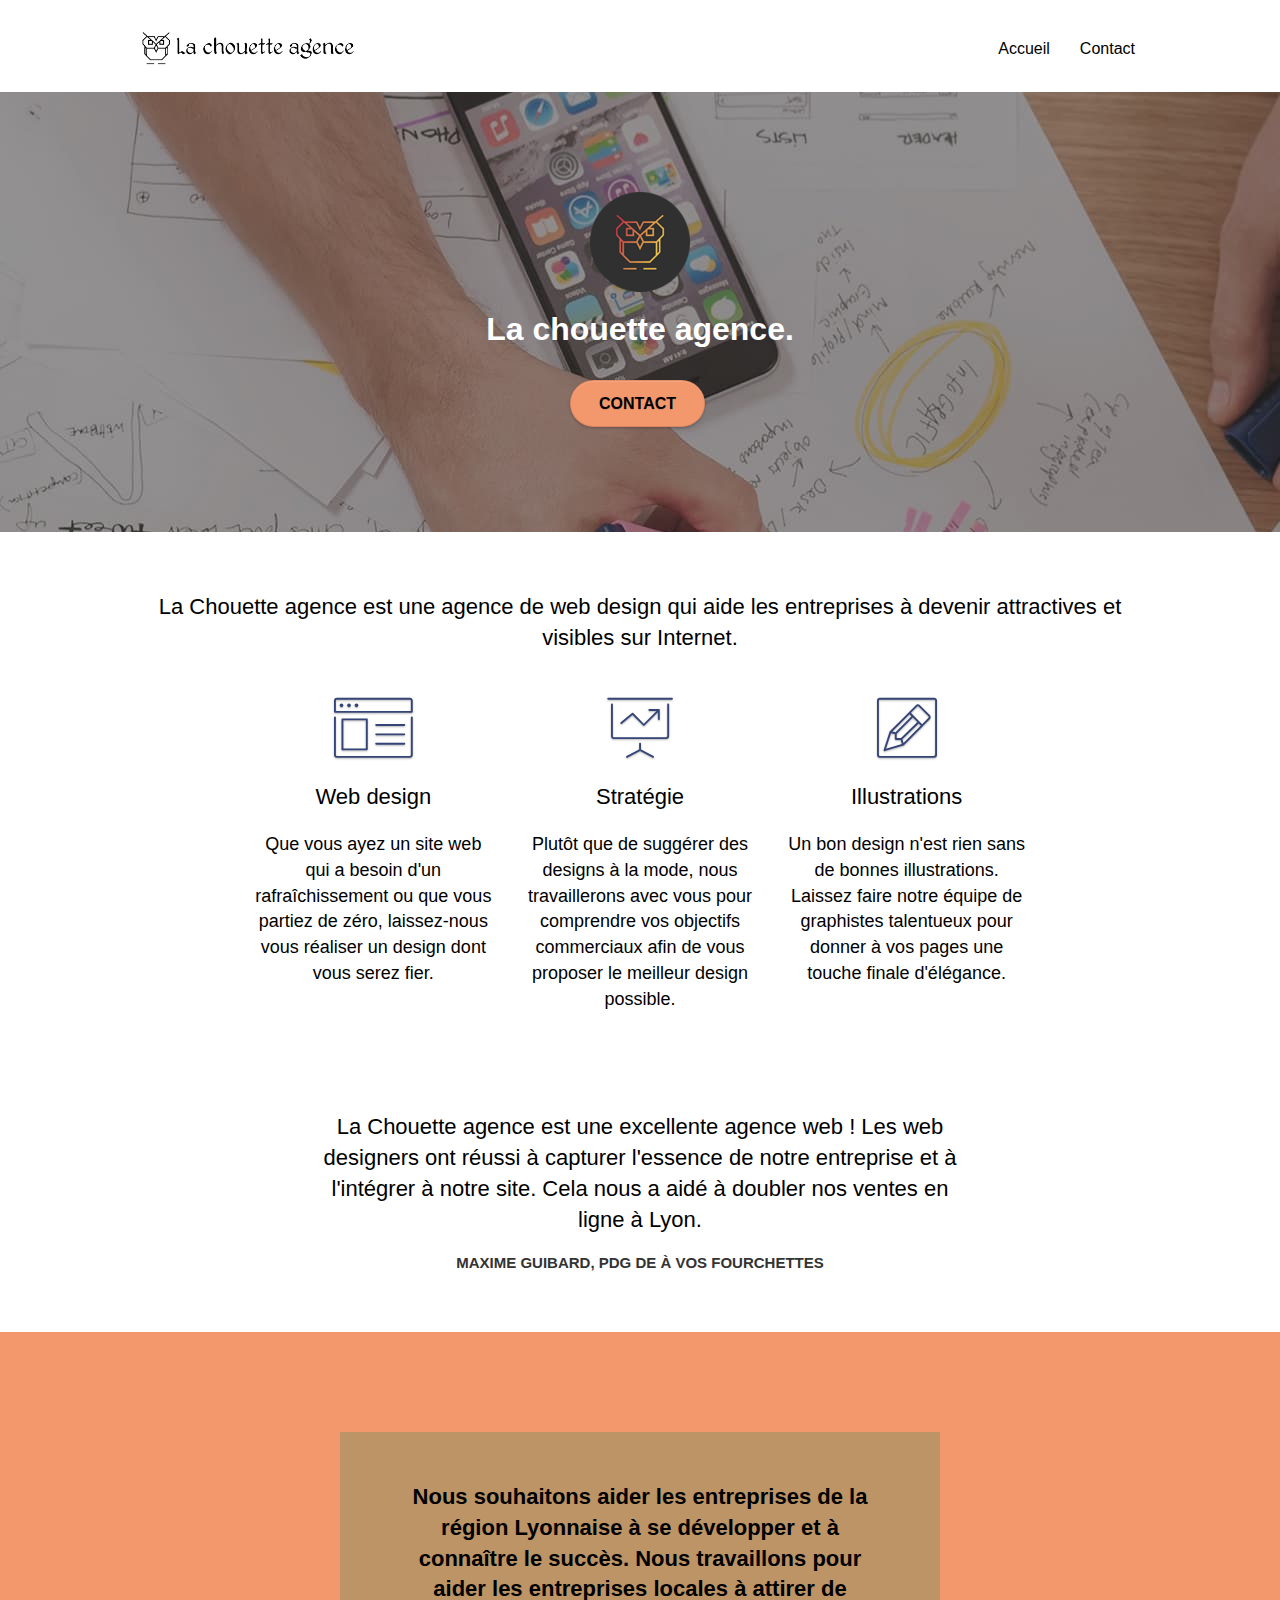
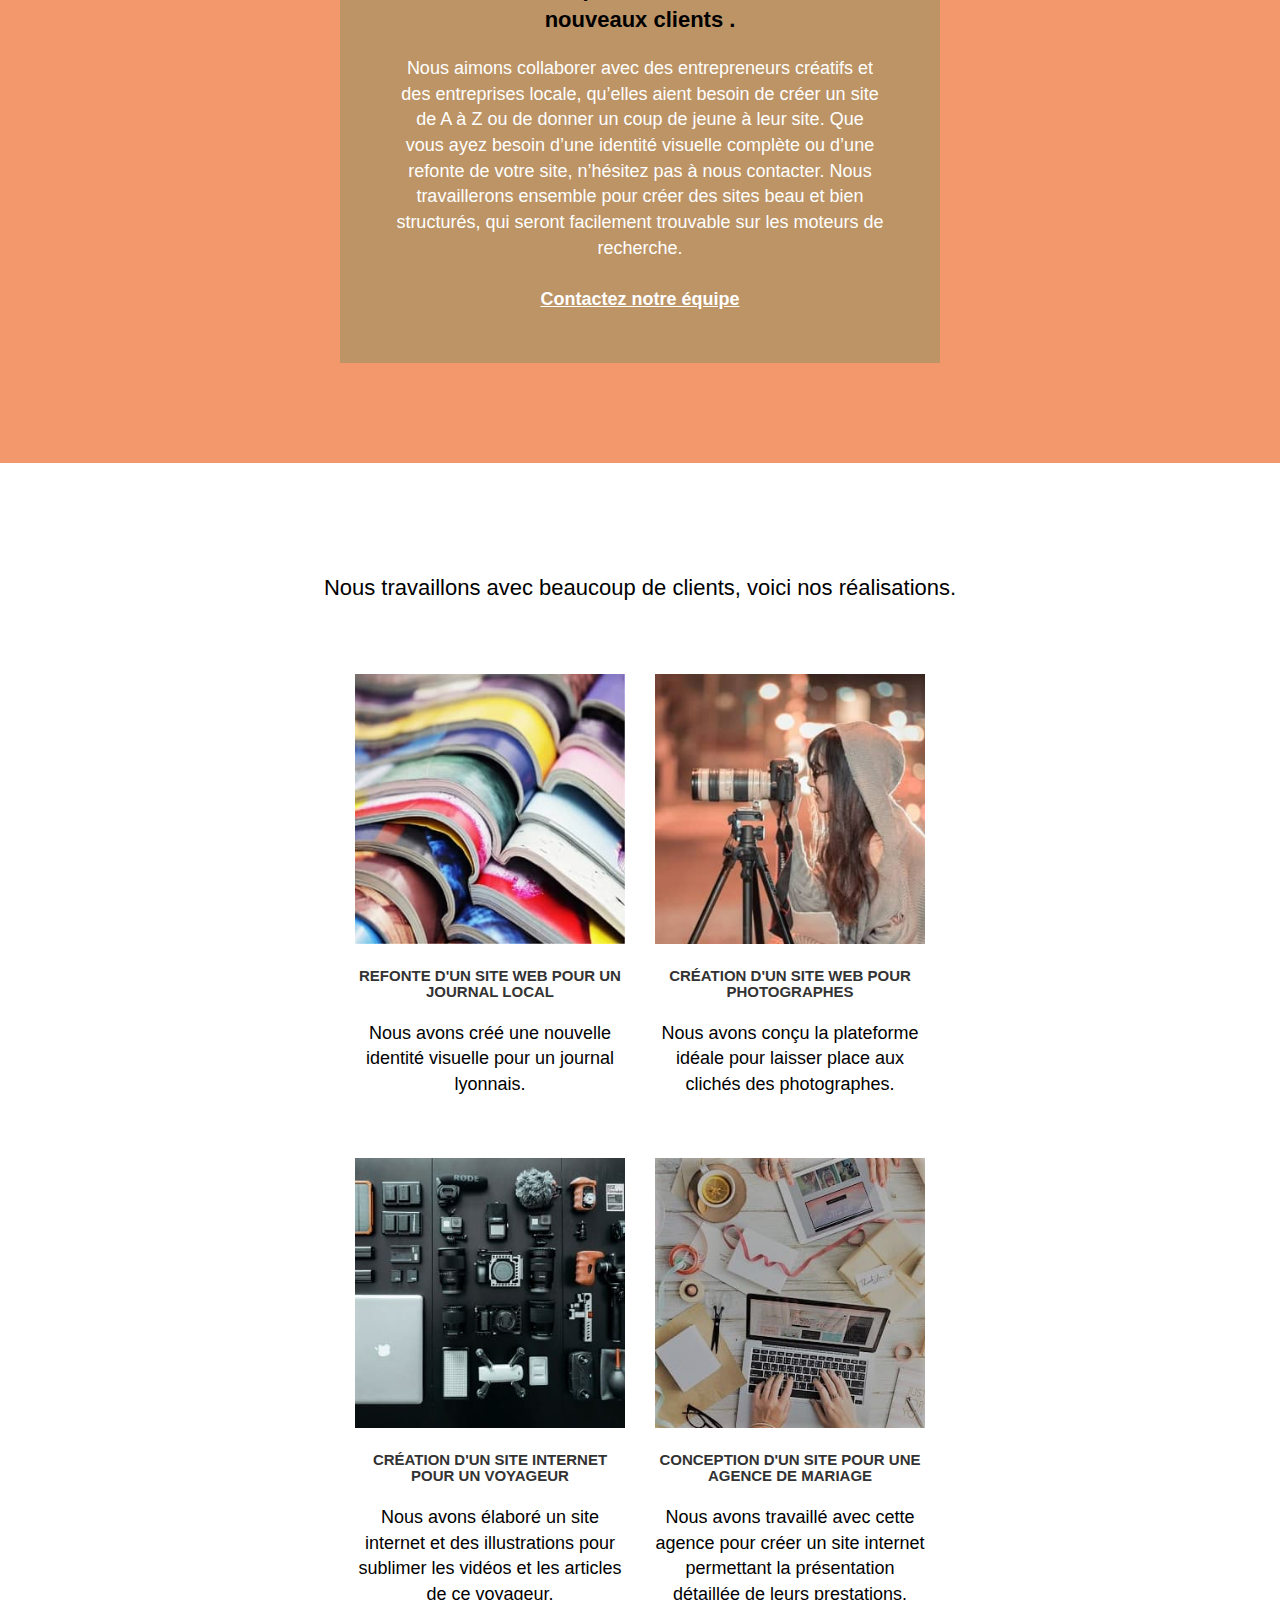
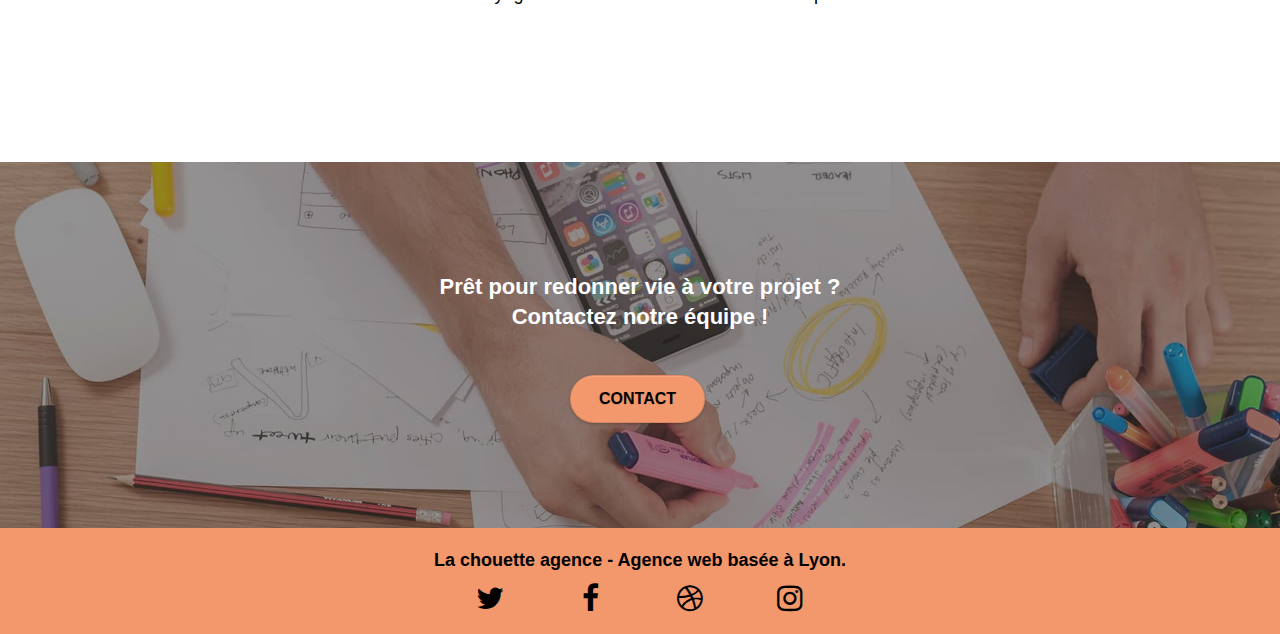
<file: index.html>
<!doctype html>
<!-- Erreur : lien non déclaré  : OK -->
<html lang="Fr">

<head>
    <meta charset="utf-8">
    <!-- Warning : problème de Keyword (localisation...) -->
    <meta name="keywords" content="seo, google, site web, site internet, agence design paris, agence design, agence design,agence design,agence design,agence design,agence design,agence design,agence design,agence design">
    <!-- Warning : Description incomplète : OK -->
    <meta name="description" content="La Chouette agence est une agence de web design qui aide les entreprises à devenir attractives et visibles sur Internet.">
    <meta name="viewport" content="width=device-width, initial-scale=1.0, viewport-fit=cover">
    <link rel="shortcut icon" type="image/jpg" href="favicon.jpg">

    <link rel="stylesheet" type="text/css" href="./css/bootstrap.min.css">
    <link rel="stylesheet" type="text/css" href="style.min.css">
    <link rel="stylesheet" type="text/css" href="./css/font-awesome.min.css">
    <link rel="stylesheet" type="text/css" href="./css/et-line.min.css">


    <script src="./js/jquery-2.1.0.min.js"></script>
    <script src="./js/bootstrap.min.js"></script>
    <script src="./js/blocs.min.js"></script>
    <script src="./js/jquery.touchSwipe.min.js" defer></script>
    <script src="./js/gmaps.min.js"></script>

    <!-- Warning : pas de titre page déclaré  : OK -->
    <title>La chouette agence - Accueil</title>


    <!-- Analytics -->

    <!-- Analytics END -->

</head>

<body>
    <!-- Principal conteneur -->
    <div class="page-container">

        <!-- bloc-0 -->
        <div class="bloc bgc-white l-bloc " id="bloc-0">
            <div class="container bloc-sm">

                <nav class="navbar row">
                    <div class="navbar-header">
                        <!-- Warning : Keywords en black hat  : OK -->
                        <a class="navbar-brand" href="index.html"><img src="img/la-chouette-agence.png" alt="paris web design logo agence web meilleure agence" height="40" /></a>
                        <!-- Warning : Keywords en black hat  : OK -->
                        <button id="nav-toggle" type="button" class="ui-navbar-toggle navbar-toggle" data-toggle="collapse" data-target=".navbar-1">
					<span class="sr-only">Toggle navigation</span><span class="icon-bar"></span><span class="icon-bar"></span><span class="icon-bar"></span>
				</button>
                    </div>
                    <div class="collapse navbar-collapse navbar-1 special-dropdown-nav">
                        <ul class="site-navigation nav navbar-nav">
                            <li>
                                <a href="index.html">Accueil</a>
                            </li>
                            <!-- Warning : li vide -->
                            <li>

                            </li>
                            <li>
                                <!-- Warning : Nav non explicite (page 2), lien renommé : OK-->
                                <a href="page2.html">Contact</a>
                            </li>
                        </ul>
                    </div>
                </nav>
            </div>
        </div>
        <!-- bloc-0 END -->

        <!-- bloc-1-presentation -->
        <div class="bloc bgc-dark-slate-blue bg-banniere d-bloc bg-t-edge bloc-bg-texture texture-paper b-parallax" id="bloc-1-hero">
            <div class="container bloc-lg">
                <div class="row tight-width-whitespace">
                    <div class="col-sm-12">
                        <img src="img/logo.png" class="center-block image-resize-mode imglogo" width="100" alt="La chouette agence, agence web paris, création logo paris" />
                        <h1 class="text-center hero-bloc-text tc-white ">
                            La chouette agence.
                        </h1>
                        <div class="text-center">
                            <a href="page2.html" class="btn btn-lg btn-clean btn-rd cta-hero btn-atomic-tangerine" id="cta-hero">Contact</a>
                        </div>
                    </div>
                </div>
            </div>
        </div>
        <!-- bloc-1-presentation END -->

        <!-- bloc-2-services -->
        <div class="bloc bgc-white l-bloc" id="bloc-2-services">
            <div class="container bloc-md">
                <div class="row">
                    <div class="col-sm-12 text-center">
                        <!-- Warning : Image à remplacer par le texte correspondant  : OK -->
                        <h2 class="mg-md text-center">La Chouette agence est une agence de web design qui aide les entreprises à devenir attractives et visibles sur Internet.</h2>
                    </div>
                </div>
                <div class="row voffset-lg med-width-whitespace">
                    <div class="col-sm-4">
                        <div class="text-center">
                            <span class="et-icon-browser sm-shadow icon-dark-slate-blue icons icon-lg"></span>
                        </div>
                        <!-- Warning : Hiérarchie des titres non respectée (h3) = passage en h2  : OK -->
                        <h2 class="mg-md text-center">
                            Web design
                        </h2>
                        <p class="text-center ">
                            Que vous ayez un site web qui a besoin d'un rafraîchissement ou que vous partiez de zéro, laissez-nous vous réaliser un design dont vous serez fier.
                        </p>
                    </div>
                    <div class="col-sm-4">
                        <div class="text-center">
                            <span class="et-icon-presentation sm-shadow icon-dark-slate-blue icons icon-lg"></span>
                        </div>
                        <!-- Warning : Hiérarchie des titres non respectée (h3) = passage en h2  : OK -->
                        <h2 class="mg-md text-center">
                            Stratégie
                        </h2>
                        <p class="text-center ">
                            Plutôt que de suggérer des designs à la mode, nous travaillerons avec vous pour comprendre vos objectifs commerciaux afin de vous proposer le meilleur design possible.<br>
                        </p>
                    </div>
                    <div class="col-sm-4">
                        <div class="text-center">
                            <span class="et-icon-edit sm-shadow icon-dark-slate-blue icons icon-lg"></span>
                        </div>
                        <!-- Warning : Hiérarchie des titres non respectée (h3) = passage en h2  : OK -->
                        <h2 class="mg-md text-center">
                            Illustrations
                        </h2>
                        <p class="text-center ">
                            Un bon design n'est rien sans de bonnes illustrations. Laissez faire notre équipe de graphistes talentueux pour donner à vos pages une touche finale d'élégance.
                        </p>
                    </div>
                </div>
                <div class="row voffset-lg voffset">
                    <div class="col-xs-12 col-md-8 col-md-offset-2 text-center">
                        <!-- Warning : Image à remplacer par le texte correspondant  : OK -->
                        <h2 class="mg-md text-center">La Chouette agence est une excellente agence web ! Les web designers ont réussi à capturer l'essence de notre entreprise et à l'intégrer à notre site. Cela nous a aidé à doubler nos ventes en ligne à Lyon.</h2>
                        <h3>Maxime Guibard, PDG de À vos fourchettes</h3>
                    </div>
                </div>
            </div>
        </div>
        <!-- bloc-2-services END -->

        <!-- bloc-3-what-i-do -->
        <div class="bloc tc-white bgc-atomic-tangerine bg-presentation d-bloc bloc-bg-texture texture-paper b-parallax" id="bloc-3-what-i-do">
            <div class="container bloc-lg">
                <div class="row tight-width-whitespace black-background">
                    <div class="col-sm-12">
                        <h2 class="mg-md text-center tc-white">
                            Nous souhaitons aider les entreprises de la région Lyonnaise à se développer et à connaître le succès. Nous travaillons pour aider les entreprises locales à attirer de nouveaux clients .<br>
                        </h2>
                        <p class="text-center white">
                            Nous aimons collaborer avec des entrepreneurs créatifs et des entreprises locale, qu’elles aient besoin de créer un site de A à Z ou de donner un coup de jeune à leur site. Que vous ayez besoin d’une identité visuelle complète ou d’une refonte de votre
                            site, n’hésitez pas à nous contacter. Nous travaillerons ensemble pour créer des sites beau et bien structurés, qui seront facilement trouvable sur les moteurs de recherche.<br><br><a class="ltc-white bold-link"
                                href="page2.html">Contactez notre équipe</a><br>
                        </p>
                    </div>
                </div>
            </div>
        </div>
        <!-- bloc-3-what-i-do END -->

        <!-- bloc-4-portfolio -->
        <div class="bloc bgc-white bg-lines-h2-bg bg-repeat l-bloc" id="bloc-4-portfolio">
            <div class="container bloc-lg">
                <div class="row">
                    <div class="col-sm-12 text-center">
                        <!-- Warning : Image à remplacer par le texte correspondant  : OK -->
                        <h2 class="mg-md text-center">Nous travaillons avec beaucoup de clients, voici nos réalisations.</h2>
                    </div>
                </div>
                <div class="row tight-width-whitespace portfolio-row">
                    <div class="col-sm-6">
                        <a href="#" data-lightbox="img/1.jpg" data-gallery-id="gallery-1" data-caption="Refonte d'un site web pour un journal local" data-frame="snapshot-lb"><img src="img/1.jpg" alt="paris web design logo agence web meilleure agence et refonte site web journal" class="img-responsive portfolio-thumb" /></a>
                        <h3 class="mg-md text-center">
                            Refonte d'un site web pour un journal local
                        </h3>
                        <p class="text-center">
                            Nous avons créé une nouvelle identité visuelle pour un journal lyonnais.
                        </p>
                    </div>
                    <div class="col-sm-6">
                        <a href="#" data-lightbox="img/2.jpg" data-gallery-id="gallery-1" data-caption="Création d'un site web pour photographes" data-frame="snapshot-lb"><img src="img/2.jpg" class="img-responsive portfolio-thumb" alt="paris web design logo agence web meilleure agence, Création d'un site web pour photographes" /></a>
                        <h3 class="mg-md text-center">
                            Création d'un site web pour photographes
                        </h3>
                        <p class="text-center">
                            Nous avons conçu la plateforme idéale pour laisser place aux clichés des photographes.
                        </p>
                    </div>
                </div>
                <div class="row tight-width-whitespace portfolio-row">
                    <div class="col-sm-6">
                        <a href="#" data-lightbox="img/3.jpg" data-gallery-id="gallery-1" data-caption="Création d'un site internet pour un voyageur" data-frame="snapshot-lb"><img src="img/3.jpg" class="img-responsive portfolio-thumb" alt="paris web design logo agence web meilleure agence, Création d'un site web pour voyageur" /></a>
                        <h3 class="mg-md text-center">
                            Création d'un site internet pour un voyageur
                        </h3>
                        <p class="text-center">
                            Nous avons élaboré un site internet et des illustrations pour sublimer les vidéos et les articles de ce voyageur.
                        </p>
                    </div>
                    <div class="col-sm-6">
                        <a href="#" data-lightbox="img/4.jpg" data-gallery-id="gallery-1" data-caption="Conception d'un site pour une agence de mariage" data-frame="snapshot-lb"><img src="img/4.jpg" class="img-responsive portfolio-thumb" alt="paris web design logo agence web meilleure agence, Création d'un site web pour agence de mariage" /></a>
                        <h3 class="mg-md text-center">
                            Conception d'un site pour une agence de mariage
                        </h3>
                        <p class="text-center">
                            Nous avons travaillé avec cette agence pour créer un site internet permettant la présentation détaillée de leurs prestations.
                        </p>
                    </div>
                </div>
            </div>
        </div>
        <!-- bloc-4-portfolio END -->

        <!-- bloc-5-cta -->
        <div class="bloc bgc-dark-slate-blue bg-banniere d-bloc bloc-bg-texture texture-paper" id="bloc-5-cta">
            <div class="container bloc-lg">
                <div class="row">
                    <h2 class="mg-md text-center tc-white text-finalaccroche">
                        Prêt pour redonner vie à votre projet ?<br>Contactez notre équipe !
                    </h2>
                    <div class="col-sm-12 text-center">
                        <a href="page2.html" class="btn btn-atomic-tangerine btn-clean btn-rd btn-lg cta-hero">Contact</a>
                    </div>
                </div>
            </div>
        </div>
        <!-- bloc-5-cta END -->

        <!-- Footer - bloc-8 -->
        <div class="bloc bgc-atomic-tangerine d-bloc" id="bloc-8">
            <div class="container bloc-sm">
                <div class="row">
                    <div class="col-sm-12">
                        <p class="text-center white title-text">
                            La chouette agence - Agence web basée à Lyon.<br>
                        </p>
                        <div class="row row-no-gutters social">
                            <!-- Warning : Lien des réseaux sociaux non déclarés  : OK -->
                            <div class="col-sm-3">
                                <div class="text-center">
                                    <a class="social" href="https://twitter.com/?lang=fr" aria-label="Twitter"><span class="fa fa-twitter icon-md"></span></a>
                                </div>
                            </div>
                            <div class="col-sm-3">
                                <div class="text-center">
                                    <a class="social" href="https://fr-fr.facebook.com/" aria-label="Facebook"><span class="fa fa-facebook icon-md"></span></a>
                                </div>
                            </div>
                            <div class="col-sm-3">
                                <div class="text-center">
                                    <a class="social" href="https://dribbble.com/" aria-label="Dribble"><span class="fa fa-dribbble icon-md"></span></a>
                                </div>
                            </div>
                            <div class="col-sm-3">
                                <div class="text-center">
                                    <a class="social" href="https://www.instagram.com/?hl=fr" aria-label="Instagram"><span class="fa fa-instagram icon-md"></span></a>
                                </div>
                            </div>
                            <!-- Warning : Keywords en black hat  : OK -->
                        </div>
                        <!-- Warning : lien artificiels à supprimer  : OK -->
                    </div>
                </div>
            </div>
        </div>
    </div>
    <!-- Footer - bloc-8 END -->
    <!-- Principal conteneur END -->

</body>

</html>
</file>
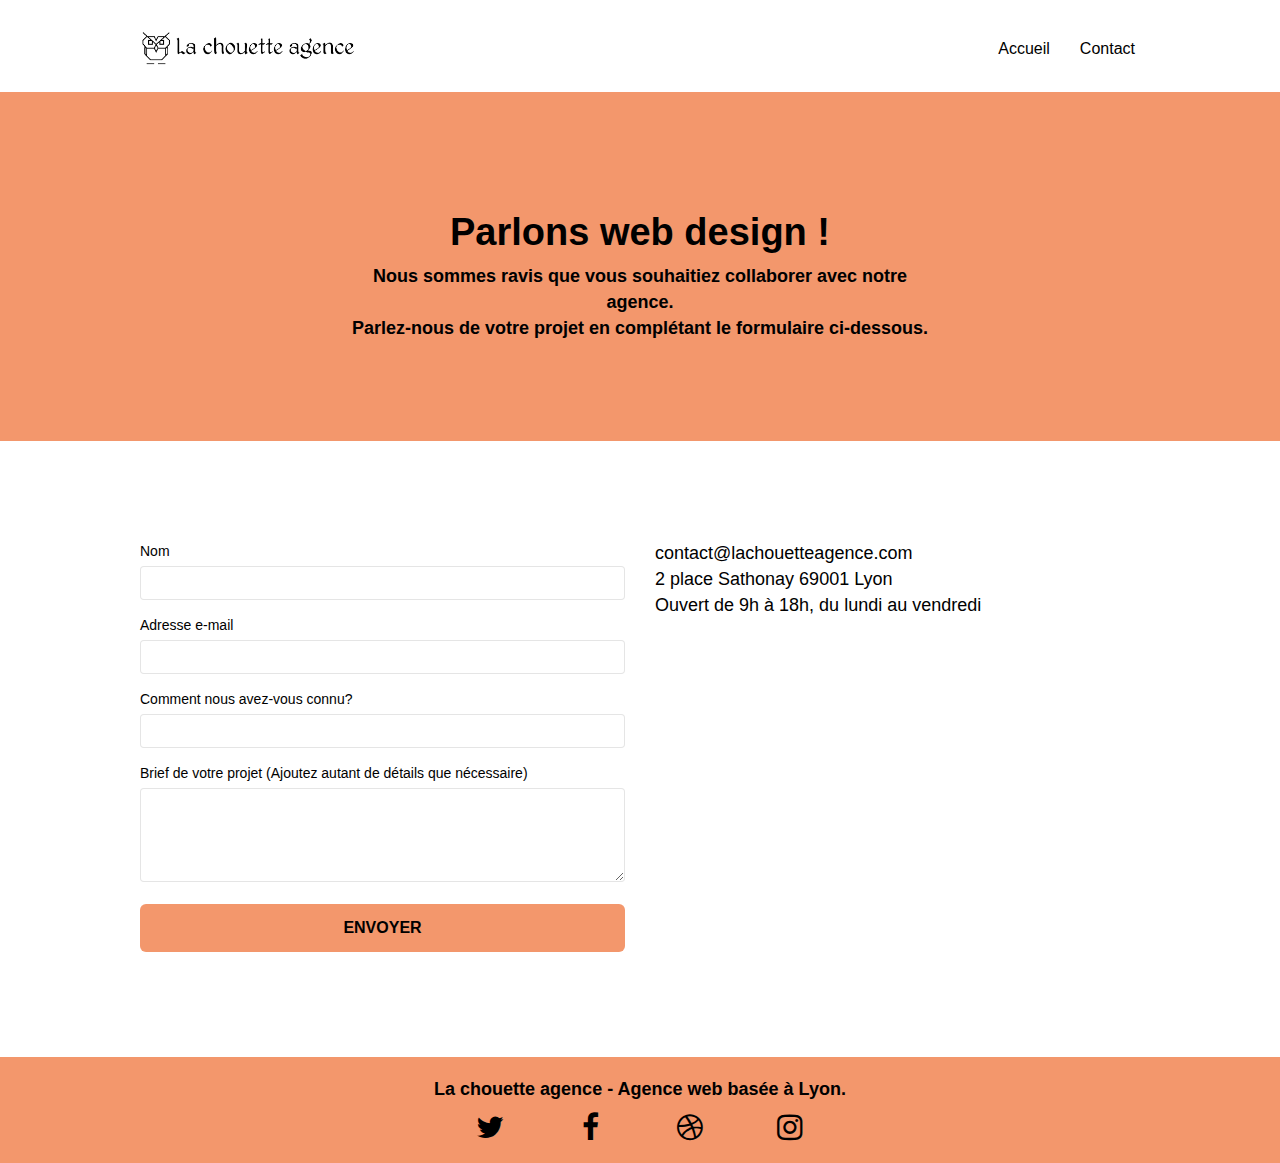
<file: page2.html>
<!doctype html>
<!-- Erreur : lien non déclaré  : OK -->
<html lang="Fr">

<head>
    <meta charset="utf-8">
    <meta name="keywords" content="">
    <!-- Warning : Description incomplète : OK -->
    <meta name="description" content="La Chouette agence est une agence de web design qui aide les entreprises à devenir attractives et visibles sur Internet.">
    <meta name="viewport" content="width=device-width, initial-scale=1.0, viewport-fit=cover">
    <link rel="shortcut icon" type="image/png" href="favicon.jpg">

    <link rel="stylesheet" type="text/css" href="./css/bootstrap.min.css">
    <link rel="stylesheet" type="text/css" href="style.min.css">
    <link rel="stylesheet" type="text/css" href="./css/font-awesome.min.css">


    <script src="./js/jquery-2.1.0.min.js"></script>
    <script src="./js/bootstrap.min.js" async></script>
    <script src="./js/blocs.min.js" async></script>
    <script src="./js/jqBootstrapValidation.min.js"></script>
    <script src="./js/formHandler.min.js"></script>

    <!-- Warning : pas de titre page déclaré  : OK -->
    <title>La chouette agence - Contact</title>

    <!-- Analytics -->

    <!-- Analytics EN -->

</head>

<body>
    <!-- Principal conteneur -->
    <div class="page-container">

        <!-- bloc-0 -->
        <div class="bloc bgc-white l-bloc " id="bloc-0">
            <div class="container bloc-sm">
                <nav class="navbar row">
                    <div class="navbar-header">
                        <a class="navbar-brand" href="index.html"><img src="img/la-chouette-agence.png" alt="atlanta web design logo" height="40" /></a>
                        <button id="nav-toggle" type="button" class="ui-navbar-toggle navbar-toggle" data-toggle="collapse" data-target=".navbar-1">
					<span class="sr-only">Toggle navigation</span><span class="icon-bar"></span><span class="icon-bar"></span><span class="icon-bar"></span>
				</button>
                    </div>
                    <div class="collapse navbar-collapse navbar-1 special-dropdown-nav">
                        <ul class="site-navigation nav navbar-nav">
                            <li>
                                <a href="index.html">Accueil</a>
                            </li>
                            <!-- Warning : li vide : OK -->
                            <li>
                                <a href="page2.html">Contact</a>
                            </li>
                        </ul>
                    </div>
                </nav>
            </div>
        </div>
        <!-- bloc-0 END -->

        <!-- bloc-6 -->
        <div class="bloc bg-dots-bg bg-repeat bgc-atomic-tangerine d-bloc bloc-bg-texture texture-paper" id="bloc-6">
            <div class="container bloc-lg">
                <div class="row">
                    <div class="col-sm-12">
                        <h1 class="text-center hero-bloc-text tc-white txt-contact">
                            Parlons web design !
                        </h1>
                        <p class="text-center mg-lg tc-white tight-width-whitespace txt-contact">
                            Nous sommes ravis que vous souhaitiez collaborer avec notre agence.<br> Parlez-nous de votre projet en complétant le formulaire ci-dessous.
                        </p>
                    </div>
                </div>
            </div>
        </div>
        <!-- bloc-6 END -->

        <!-- bloc-7 -->
        <div class="bloc bgc-white l-bloc" id="bloc-7">
            <div class="container bloc-lg">
                <div class="row">
                    <div class="col-sm-6">
                        <form id="form_1">
                            <div class="form-group">
                                <!--Warning : label form manquant : OK-->
                                <label for="name">Nom</label>
                                <input id="name" class="form-control" required />
                            </div>
                            <div class="form-group">
                                <!--Warning : label form manquant : OK-->
                                <label for="email">Adresse e-mail</label>
                                <input id="email" class="form-control" type="email" required />
                            </div>
                            <div class="form-group">
                                <!--Warning : label form manquant : OK-->
                                <label for="input_504">Comment nous avez-vous connu? </label>
                                <input class="form-control" required id="input_504" />
                            </div>
                            <div class="form-group">
                                <!--Warning : label form manquant : OK-->
                                <label for="message">Brief de votre projet (Ajoutez autant de détails que nécessaire)</label>
                                <textarea id="message" class="form-control" rows="4" cols="50" required></textarea>
                            </div>
                            <button class="bloc-button btn btn-lg btn-block cta-hero btn-atomic-tangerine" type="submit">
						Envoyer
					</button>
                        </form>
                    </div>
                    <div class="col-sm-6">
                        <p>
                            contact@lachouetteagence.com<br>2 place Sathonay 69001 Lyon<br>Ouvert de 9h à 18h, du lundi au vendredi<br>
                        </p>
                    </div>
                </div>
            </div>
        </div>
        <!-- bloc-7 END -->

        <!-- ScrollToTop Button -->
        <a class="bloc-button btn btn-d scrollToTop" onclick="scrollToTarget('1')"><span class="fa fa-chevron-up"></span></a>
        <!-- ScrollToTop Button END-->


        <!-- Footer - bloc-8 -->
        <div class="bloc bgc-atomic-tangerine d-bloc" id="bloc-8">
            <div class="container bloc-sm">
                <div class="row">
                    <div class="col-sm-12">
                        <p class="text-center white title-text">
                            La chouette agence - Agence web basée à Lyon.<br>
                        </p>
                        <div class="row row-no-gutters social">
                            <!-- Warning : Lien des réseaux sociaux non déclarés  : OK -->
                            <div class="col-sm-3">
                                <div class="text-center">
                                    <a class="social" href="https://twitter.com/?lang=fr" aria-label="Twitter"><span class="fa fa-twitter icon-md"></span></a>
                                </div>
                            </div>
                            <div class="col-sm-3">
                                <div class="text-center">
                                    <a class="social" href="https://fr-fr.facebook.com/" aria-label="Facebook"><span class="fa fa-facebook icon-md"></span></a>
                                </div>
                            </div>
                            <div class="col-sm-3">
                                <div class="text-center">
                                    <a class="social" href="https://dribbble.com/" aria-label="Dribble"><span class="fa fa-dribbble icon-md"></span></a>
                                </div>
                            </div>
                            <div class="col-sm-3">
                                <div class="text-center">
                                    <a class="social" href="https://www.instagram.com/?hl=fr" aria-label="Instagram"><span class="fa fa-instagram icon-md"></span></a>
                                </div>
                            </div>
                        </div>
                    </div>
                </div>
            </div>
        </div>
        <!-- Footer - bloc-8 END -->

    </div>
    <!-- Principal conteneur END -->


</body>

</html>
</file>
<file: style.min.css>
body{margin:0;padding:0;background:#fff;overflow-x:hidden;-webkit-font-smoothing:antialiased;-moz-osx-font-smoothing:grayscale}a,button{transition:all .3s ease-in-out;outline:0!important}a:hover{text-decoration:none;cursor:pointer}#page-loading-blocs-notifaction{position:fixed;top:0;bottom:0;width:100%;z-index:100000;background:#fff url(img/pageload-spinner.gif) no-repeat center center}.bloc{width:100%;clear:both;background:50% 50% no-repeat;padding:0 50px;-webkit-background-size:cover;-moz-background-size:cover;-o-background-size:cover;background-size:cover;position:relative}.bloc .container{padding-left:0;padding-right:0}.bloc-lg{padding:100px 50px}.bloc-md{padding:50px}.bloc-sm{padding:20px 50px}.bg-b-edge,.bg-bl-edge,.bg-br-edge,.bg-center,.bg-l-edge,.bg-r-edge,.bg-repeat,.bg-t-edge,.bg-tl-edge,.bg-tr-edge{-webkit-background-size:auto!important;-moz-background-size:auto!important;-o-background-size:auto!important;background-size:auto!important}.bg-repeat{background:repeat}.bg-t-edge{background:top no-repeat}.bloc-bg-texture::before{content:"";background-size:2px 2px;position:absolute;top:0;bottom:0;left:0;right:0}.b-parallax{background-attachment:fixed}.d-bloc{color:rgba(255,255,255,.7)}.d-bloc button:hover{color:rgba(255,255,255,.9)}.d-bloc .icon-round,.d-bloc .icon-rounded,.d-bloc .icon-semi-rounded-a,.d-bloc .icon-semi-rounded-b,.d-bloc .icon-square{border-color:rgba(255,255,255,.9)}.d-bloc .divider-h span{border-color:rgba(255,255,255,.2)}.d-bloc .a-btn,.d-bloc .navbar a,.d-bloc .navbar-brand,.d-bloc a .icon-lg,.d-bloc a .icon-md,.d-bloc a .icon-sm,.d-bloc a .icon-xl,.d-bloc h1 a,.d-bloc h2 a,.d-bloc h3 a,.d-bloc h4 a,.d-bloc h5 a,.d-bloc h6 a,.d-bloc p a{color:#000}.d-bloc .a-btn:hover,.d-bloc .navbar a:hover,.d-bloc .navbar-brand:hover,.d-bloc a:hover .icon-lg,.d-bloc a:hover .icon-md,.d-bloc a:hover .icon-sm,.d-bloc a:hover .icon-xl,.d-bloc h1 a:hover,.d-bloc h2 a:hover,.d-bloc h3 a:hover,.d-bloc h4 a:hover,.d-bloc h5 a:hover,.d-bloc h6 a:hover,.d-bloc p a:hover{color:rgba(255,255,255,1)}.d-bloc .navbar-toggle .icon-bar{background:rgba(255,255,255,1)}.d-bloc .btn-wire,.d-bloc .btn-wire:hover{color:rgba(255,255,255,1);border-color:rgba(255,255,255,1)}.d-bloc .panel{color:rgba(0,0,0,.5)}.d-bloc .panel button:hover{color:rgba(0,0,0,.7)}.d-bloc .panel icon{border-color:rgba(0,0,0,.7)}.d-bloc .panel .divider-h span{border-color:rgba(0,0,0,.1)}.d-bloc .panel .a-btn{color:rgba(0,0,0,.6)}.d-bloc .panel .a-btn:hover{color:rgba(0,0,0,1)}.d-bloc .panel .btn-wire,.d-bloc .panel .btn-wire:hover{color:rgba(0,0,0,.7);border-color:rgba(0,0,0,.3)}.d-bloc .panel,.l-bloc{color:rgba(0,0,0,.5)}.d-bloc .panel button:hover,.l-bloc button:hover{color:rgba(0,0,0,.7)}.l-bloc .icon-round,.l-bloc .icon-rounded,.l-bloc .icon-semi-rounded-a,.l-bloc .icon-semi-rounded-b,.l-bloc .icon-square{border-color:rgba(0,0,0,.7)}.d-bloc .panel .divider-h span,.l-bloc .divider-h span{border-color:rgba(0,0,0,.1)}.d-bloc .panel .a-btn,.l-bloc .a-btn,.l-bloc .navbar a,.l-bloc .navbar-brand,.l-bloc a .icon-lg,.l-bloc a .icon-md,.l-bloc a .icon-sm,.l-bloc a .icon-xl,.l-bloc h1 a,.l-bloc h2 a,.l-bloc h3 a,.l-bloc h4 a,.l-bloc h5 a,.l-bloc h6 a,.l-bloc p a{color:#000}.d-bloc .panel .a-btn:hover,.l-bloc .a-btn:hover,.l-bloc .navbar a:hover,.l-bloc .navbar-brand:hover,.l-bloc a:hover .icon-lg,.l-bloc a:hover .icon-md,.l-bloc a:hover .icon-sm,.l-bloc a:hover .icon-xl,.l-bloc h1 a:hover,.l-bloc h2 a:hover,.l-bloc h3 a:hover,.l-bloc h4 a:hover,.l-bloc h5 a:hover,.l-bloc h6 a:hover,.l-bloc p a:hover{color:rgba(0,0,0,rgba(0,0,0,.6))}.l-bloc .navbar-toggle .icon-bar{color:rgba(0,0,0,.6)}.d-bloc .panel .btn-wire,.d-bloc .panel .btn-wire:hover,.l-bloc .btn-wire,.l-bloc .btn-wire:hover{color:rgba(0,0,0,.7);border-color:rgba(0,0,0,.3)}.voffset{margin-top:30px}.voffset-lg{margin-top:80px}.row-no-gutters{margin-right:0;margin-left:0}.row.row-no-gutters>[class*=" col-"],.row.row-no-gutters>[class^=col-]{padding-right:0;padding-left:0}#bloc-1-hero h1{font-size:32px}.navbar{margin-bottom:0;z-index:1}.navbar-brand{height:auto;padding:3px 15px;font-size:25px;font-weight:400;font-weight:600;line-height:44px}.navbar-brand img{max-height:200px;margin:0 5px 0 0;display:inline}.navbar-brand img[src$=svg]{min-width:100px}.nav-center .navbar-brand img{margin:0}.navbar .nav{padding-top:2px;margin-right:-16px;float:right;z-index:1}.nav>li{float:left;margin-top:4px;font-size:16px}.navbar-nav .open .dropdown-menu>li>a{text-align:inherit}.nav>li a:focus,.nav>li a:hover{background:0 0}.navbar-toggle{margin:10px 10px 0 0;border:0}.navbar-toggle:hover{background:0 0!important}.navbar-toggle .icon-bar{background-color:rgba(0,0,0,.5);width:26px}.nav-invert .navbar .nav{float:left}.nav-invert .navbar-brand,.nav-invert .navbar-header{float:right;position:relative;z-index:2}@media (min-width:768px){.site-navigation{position:absolute;top:50%;right:20px;transform:translate(0,-50%);-webkit-transform:translateY(-50%)}.nav>li .dropdown-menu a,.nav>li .dropdown-menu a:hover{color:#484848}.nav-invert .site-navigation{left:0;right:0}.nav-center{text-align:center}.nav-center .navbar-header{width:100%}.nav-center .nav>li,.nav-center .navbar-brand,.nav-center .navbar-header{float:none;display:inline-block}.nav-center .site-navigation{position:relative;width:100%;right:0;margin-right:0;margin-top:20px}.nav-center.mini-nav .navbar-toggle{float:none;margin:10px auto 0}}.nav>li>.dropdown a{background:0 0!important;display:block;padding:14px 15px}nav .caret{margin:0 5px}.dropdown-menu .dropdown-menu{top:-8px;left:100%}.dropdown-menu .dropmenu-flow-right{top:100%;left:0;margin-left:-1px;border-top-left-radius:0;border-top-right-radius:0}.dropdown-menu .dropdown span{border:4px solid #000;border-top-color:transparent;border-right-color:transparent;border-bottom-color:transparent;margin:6px -5px 0 0!important;float:right}.mg-md{margin-top:10px;margin-bottom:20px}.mg-lg{margin-top:10px;margin-bottom:40px}.btn{margin:0 5px 5px 0}.btn.pull-right{margin:0 0 5px 5px}.btn-d,.btn-d:focus,.btn-d:hover{color:#fff;background:rgba(0,0,0,.3)}button{outline:0!important}.btn-rd{border-radius:40px}.btn-clean{border:1px solid rgba(0,0,0,.08);border-bottom-color:rgba(0,0,0,.1);text-shadow:0 1px 0 rgba(0,0,1,.1);box-shadow:0 1px 3px rgba(0,0,1,.25),inset 0 1px 0 0 rgba(255,255,255,.15)}.icon-md{font-size:30px!important}.icon-lg{font-size:60px!important}.sm-shadow{text-shadow:0 1px 2px rgba(0,0,0,.3)}.panel-sq,.panel-sq .panel-footer,.panel-sq .panel-heading{border-radius:0}.panel-rd{border-radius:30px}.panel-rd .panel-heading{border-radius:29px 29px 0 0}.panel-rd .panel-footer{border-radius:0 0 29px 29px}.form-control{border-color:rgba(0,0,0,.1);box-shadow:none}.scrollToTop{width:40px;height:40px;position:fixed;bottom:20px;right:20px;opacity:0;z-index:500;transition:all .3s ease-in-out}.scrollToTop span{margin-top:6px}.showScrollTop{font-size:14px;opacity:1}a[data-lightbox]{position:relative;display:block;text-align:center}a[data-lightbox]:hover::before{content:"+";font-family:HelveticaNeue-Light,"Helvetica Neue Light","Helvetica Neue",Helvetica,Arial;font-size:32px;width:50px;height:50px;margin-left:-25px;border-radius:50%;background:rgba(0,0,0,.6);color:#fff;font-weight:100;z-index:1;position:absolute;top:50%;transform:translateY(-50%);-webkit-transform:translateY(-50%)}a[data-lightbox]:hover img{opacity:.6;-webkit-animation-fill-mode:none;animation-fill-mode:none}#lightbox-modal{display:flex;align-items:center}#lightbox-modal .modal-dialog{width:90%;max-width:900px;margin:0 auto 0}#lightbox-modal .modal-dialog img{max-height:90vh;margin:0 auto}.lightbox-caption{padding:20px;color:#fff;background:rgba(0,0,0,.5);position:absolute;left:15px;right:15px;bottom:5px}.close-lightbox{color:#fff;font-size:30px;position:absolute;top:20px;right:20px;z-index:20;background:rgba(0,0,0,.5);border:none;line-height:30px;padding:0 9px 5px;opacity:.3}.close-lightbox:hover,.next-lightbox:hover,.prev-lightbox:hover{opacity:1;color:#fff}.next-lightbox,.prev-lightbox{font-size:20px;color:rgba(255,255,255,.9);background:rgba(0,0,0,.5);transition:all .2s ease-in-out;position:absolute;top:45%;z-index:1;opacity:.4}.next-lightbox{padding:6px 8px 1px 13px;right:25px}.prev-lightbox{padding:6px 13px 1px 10px;left:25px}.snapshot-lb .modal-body{padding-bottom:45px}.snapshot-lb .lightbox-caption{padding:0;color:rgba(0,0,0,.5);background:0 0}.btn,a,h1,h2,h3,h4,h5,h6,label,p{font-family:helvetica;font-weight:400;color:#000}.container{max-width:1000px}.hero-bloc-text{color:#fff!important;font-size:38px}.text-finalaccroche{color:#fff}.hero-bloc-text-sub{font-size:36px}.statement-bloc-text{line-height:26px;font-style:italic;font-size:20px;text-align:center;font-weight:lighter;max-width:520px;margin:auto auto auto auto}p{font-size:18px}.title-text,.txt-contact{font-weight:700;color:#000!important}.tight-width-whitespace{max-width:600px;margin:auto auto auto auto}.h1{font-size:20px;font-family:"Open Sans"}.cta-hero{margin-top:22px;color:#fff!important;text-transform:uppercase;padding:12px 28px 12px 28px;font-size:16px;font-weight:700}.social{max-width:400px;margin:auto auto auto auto}h2{font-size:22px;line-height:1.4em}h3{font-size:15px;text-transform:uppercase;font-weight:700;color:#333!important}.med-width-whitespace{max-width:800px;margin:auto auto auto auto;box-shadow:0 0 0 #000}h1{color:#333!important}h4{color:#333!important}.icons{margin-bottom:14px;margin-top:24px}.white{color:#fff}.portfolio-thumb{margin-bottom:24px}.portfolio-row{margin-bottom:44px;margin-top:50px}.avatar{box-shadow:0 4px 9px rgba(0,0,0,.3)}.black-background{background-color:rgba(165,147,99,.7);padding:40px 40px 40px 40px}.bold-link{font-weight:900;text-decoration:underline!important}.bgc-white{background-color:#fff}.bgc-dark-slate-blue{background-color:#364577}.bgc-atomic-tangerine{background-color:#f3976c}.tc-white{font-weight:900}.btn-atomic-tangerine{background:#f3976c;color:#000!important}.btn-atomic-tangerine:hover{background:#c27956!important;color:#fff!important}.ltc-white{color:#fff!important}.ltc-white:hover{color:#ccc!important}.ltc-atomic-tangerine{color:#f3976c!important}.ltc-atomic-tangerine:hover{color:#c27956!important}.icon-dark-slate-blue{color:#364577!important;border-color:#364577!important}.bg-banniere{background-image:url(img/la-chouette-agence-banniere.jpg)}.bg-presentation{background-image:url(img/image-de-presentation.jpg)}@media (max-width:1024px){.bloc{padding-left:20px;padding-right:20px}.bloc-tile-2.full-width-bloc .container,.bloc-tile-3.full-width-bloc .container,.bloc-tile-4.full-width-bloc .container,.bloc.full-width-bloc{padding-left:0;padding-right:0}}@media (max-width:992px) and (min-width:768px){.navbar .nav{max-width:80%}.nav-center.navbar .nav{max-width:100%}}@media only screen and (min-device-width:768px) and (max-device-width:1024px) and (orientation:landscape){.b-parallax{background-attachment:scroll}}@media only screen and (min-device-width:1024px) and (max-device-width:1366px) and (-webkit-min-device-pixel-ratio:1.5){.b-parallax{background-attachment:scroll}}@media (max-width:991px){.container{width:100%}.b-parallax{background-attachment:scroll}#hero-bloc,.page-container{overflow-x:hidden;position:relative}.bloc{padding-left:constant(safe-area-inset-left);padding-right:constant(safe-area-inset-right)}.bloc-group,.bloc-group .bloc{display:block;width:100%}.bloc-fill-screen .fill-bloc-bottom-edge,.bloc-fill-screen .fill-bloc-top-edge{padding:0 20px;padding-left:constant(safe-area-inset-left);padding-right:constant(safe-area-inset-right)}}@media (max-width:767px){.page-container{overflow-x:hidden;position:relative}#disqus_thread,h1,h2,h3,h4,h5,h6,p{padding-left:10px!important;padding-right:10px!important}.b-parallax{background-attachment:scroll}.navbar .nav{padding-top:0;border-top:1px solid rgba(0,0,0,.2);float:none!important}.navbar.row{margin-left:0;margin-right:0}.site-navigation{position:inherit;transform:none;-webkit-transform:none;-ms-transform:none}.nav>li{margin-top:0;border-bottom:1px solid rgba(0,0,0,.1);background:rgba(0,0,0,.05);text-align:left;padding-left:15px;width:100%}.nav>li:hover{background:rgba(0,0,0,.08)}.dropdown .dropdown a .caret{float:none;margin:5px 0 0 10px!important;border:4px solid #000;border-bottom-color:transparent;border-right-color:transparent;border-left-color:transparent}#hero-bloc .navbar .nav{background:rgba(0,0,0,.8)}#hero-bloc .navbar .nav a{color:rgba(255,255,255,.6)}.hero{padding:50px 0}.hero-nav{left:-1px;right:-1px}.navbar-collapse{padding:0;overflow-x:hidden;-webkit-box-shadow:none;box-shadow:none}.navbar-brand img{max-height:40px;width:auto}.nav-invert .navbar-header{float:none;width:100%}.nav-invert .navbar-toggle{float:left;margin-left:10px}.bloc{padding-left:0;padding-right:0}.bloc-lg,.bloc-xl,.bloc-xxl{padding:40px 0}.bloc-md,.bloc-sm{padding-left:0;padding-right:0}.bloc-fill-screen .fill-bloc-bottom-edge,.bloc-fill-screen .fill-bloc-top-edge,.bloc-tile-2 .container,.bloc-tile-3 .container,.bloc-tile-4 .container{padding-left:0;padding-right:0}.a-block{padding:0 10px}.btn-dwn{display:none}.voffset{margin-top:5px}.voffset-md{margin-top:20px}.voffset-lg{margin-top:30px}form{padding:5px}.close-lightbox{display:inline-block}.blocsapp-device-iphone5{background-size:216px 425px;padding-top:60px;width:216px;height:425px}.blocsapp-device-iphone5 img{width:180px;height:320px}}@media (max-width:400px){.bloc{padding-left:0;padding-right:0}}@media (max-width:767px){.bloc-mob-center-text{text-align:center}}
</file>
